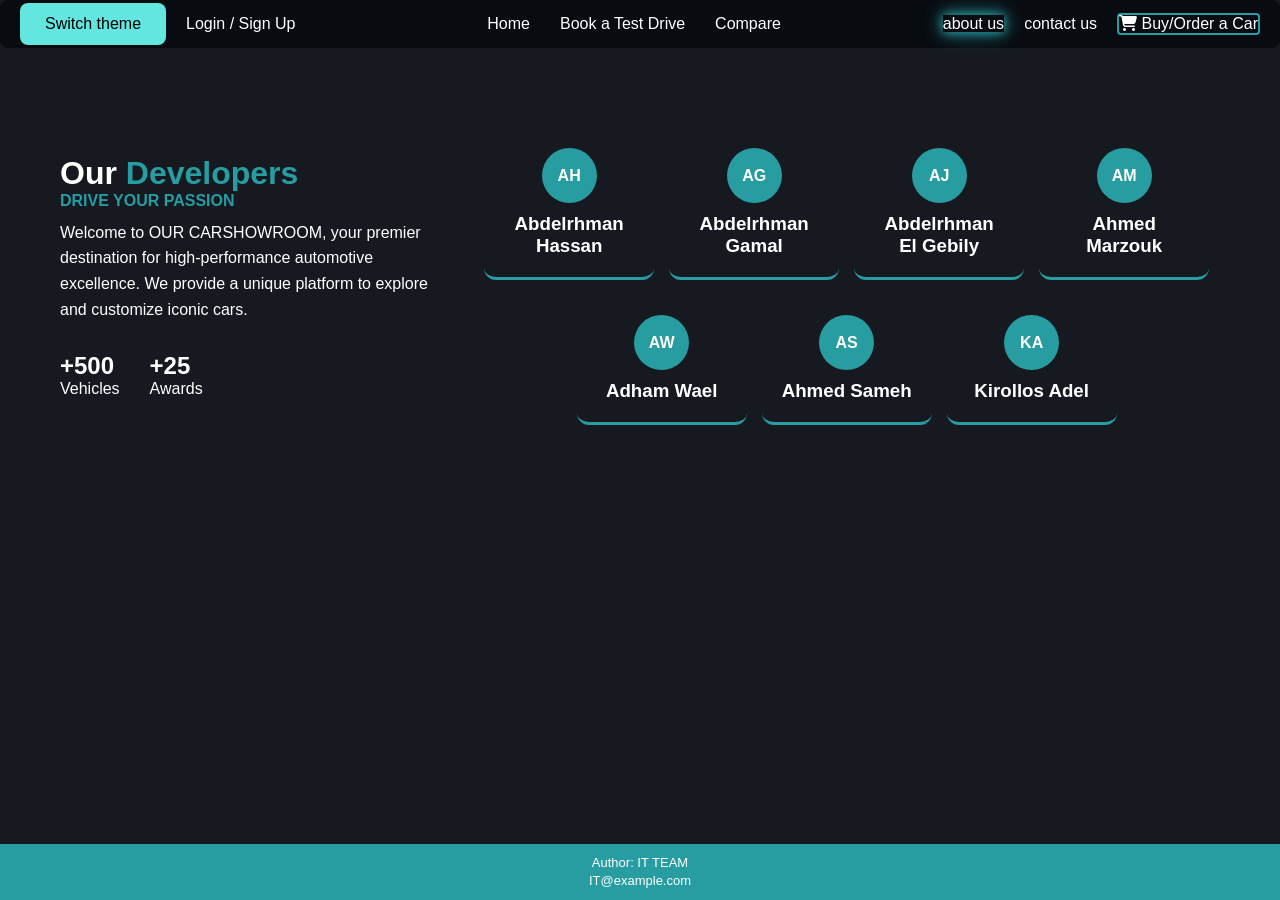
<file: about-us.html>
<!DOCTYPE html>
<html lang="en">
<head>
    <title>About us</title>
	<link id="theme-style" href="default-theme.css" rel="stylesheet">
    <link rel="stylesheet" href="about-us.css">
	<link rel="stylesheet" href="https://cdnjs.cloudflare.com/ajax/libs/font-awesome/6.5.0/css/all.min.css">
	
</head>
<body>

<nav class ="navbar">
			<ul class="left"> 
				<li class="navl"><button id="themeChange">Switch theme</button></li>
				<li class="navl"><a href="log-in.html">Login / Sign Up</a></li>
			</ul>
			<div>
			<ul class="navM">
				<li class="navl" id="H"><a href="index.html">Home</a></li>
				<li class="navl"><a href="Book.html">Book a Test Drive</a></li>
				<li class="navl"><a href="compare.html">Compare</a></li>
			</ul>
			</div>
			<ul class="right">
				<li class="navl"><a href="about-us.html" class="active">about us</a></li>
				<li class="navl"><a href="contact-us.html">contact us</a></li>
				<li class="navl" id="buy"><a href="Buy.html"><i class="fa-solid fa-cart-shopping"></i> Buy/Order a Car</a></li>
			</ul>
		</nav>
	<main class="container-container">
    <div class="container">
        <div class="about-section">
            <div class="about-info">
                <h1>Our <span>Developers</span></h1>
                <p class="subtitle">Drive Your Passion</p>
                <p class="desc">
                    Welcome to OUR CARSHOWROOM, your premier destination for high-performance automotive excellence. 
                    We provide a unique platform to explore and customize iconic cars.
                </p>
                
                <div class="stats">
                    <div class="stat"><h2>+500</h2><p>Vehicles</p></div>
                    <div class="stat"><h2>+25</h2><p>Awards</p></div>
                </div>
            </div>

            <div id="teamContainer" class="team-grid">
                <div class="card"><div class="icon-circle">AH</div><div class="card-content"><h3>Abdelrhman Hassan</h3></div></div>
                <div class="card"><div class="icon-circle">AG</div><div class="card-content"><h3>Abdelrhman Gamal</h3></div></div>
                <div class="card"><div class="icon-circle">AJ</div><div class="card-content"><h3>Abdelrhman El Gebily</h3></div></div>
                <div class="card"><div class="icon-circle">AM</div><div class="card-content"><h3>Ahmed Marzouk</h3></div></div>
                <div class="card"><div class="icon-circle">AW</div><div class="card-content"><h3>Adham Wael</h3></div></div>
                <div class="card"><div class="icon-circle">AS</div><div class="card-content"><h3>Ahmed Sameh</h3></div></div>
                <div class="card"><div class="icon-circle">KA</div><div class="card-content"><h3>Kirollos Adel</h3></div></div>
            </div>
        </div>
    </div>
	</main>
	<footer>
  <p>Author: IT TEAM<br>
  <a href="mailto:IT@example.com">IT@example.com</a></p>
</footer>

	<script src="themeChange.js"></script>
</body>
</html>
</file>
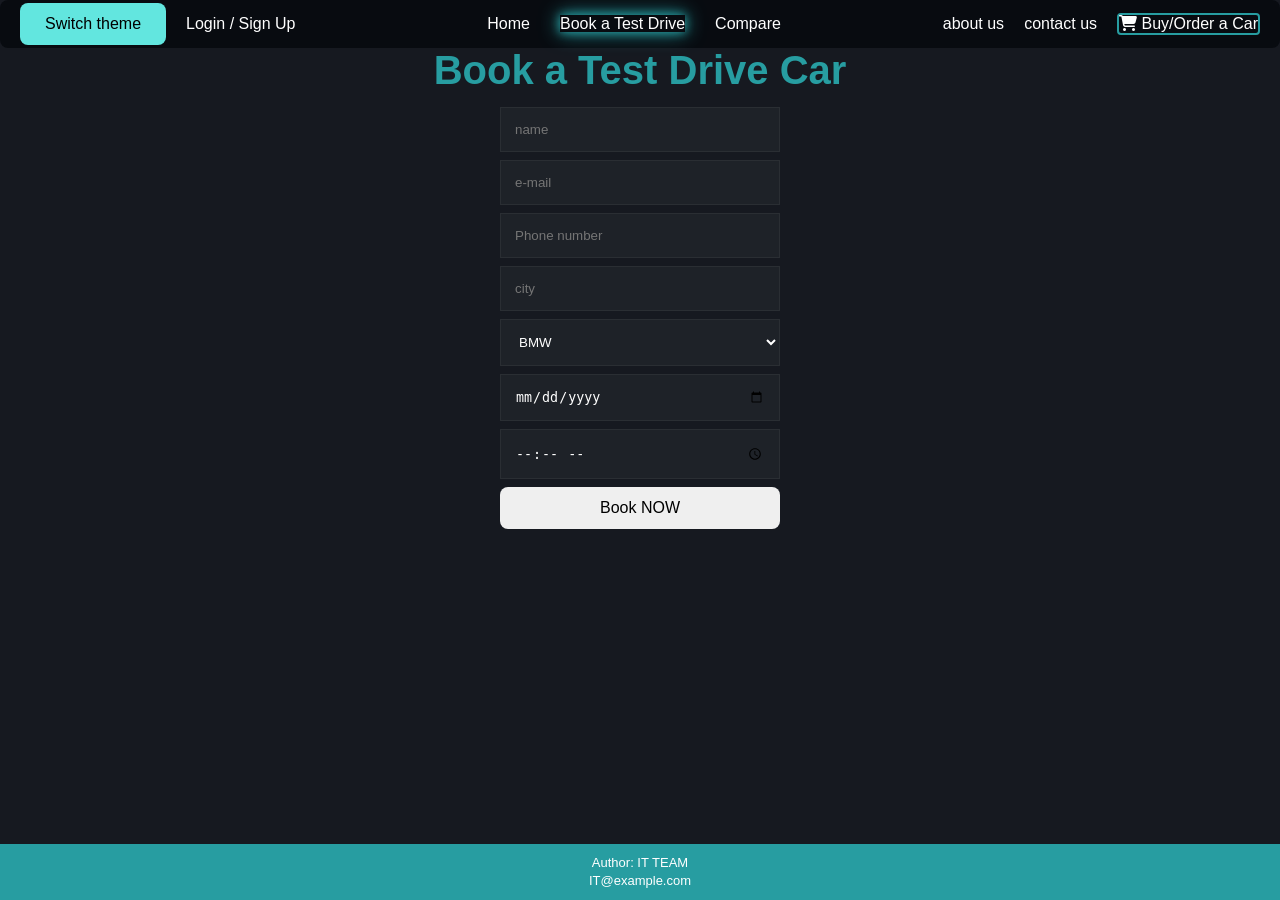
<file: Book.html>
<!DOCTYPE html>
<html lang="ar">
<head>
  <meta charset="UTF-8">
  <title>Book a Test Drive Car</title>
  <link rel="stylesheet" href="kerolos2.css">
  <link id="theme-style" href="default-theme.css" rel="stylesheet">
  <link rel="stylesheet" href="https://cdnjs.cloudflare.com/ajax/libs/font-awesome/6.5.0/css/all.min.css">
</head>
<body>
<nav class ="navbar">
			<ul class="left"> 
				<li class="navl"><button id="themeChange">Switch theme</button></li>
				<li class="navl"><a href="log-in.html" >Login / Sign Up</a></li>
			</ul>
			<div>
			<ul class="navM">
				<li class="navl" id="H"><a href="index.html">Home</a></li>
				<li class="navl"><a href="Book.html" class="active">Book a Test Drive</a></li>
				<li class="navl"><a href="compare.html">Compare</a></li>
			</ul>
			</div>
			<ul class="right">
				<li class="navl"><a href="about-us.html">about us</a></li>
				<li class="navl"><a href="contact-us.html">contact us</a></li>
				<li class="navl" id="buy"><a href="Buy.html"><i class="fa-solid fa-cart-shopping"></i> Buy/Order a Car</a></li>
			</ul>
		</nav>
 <main class="book-container">
<h1>Book a Test Drive Car</h1>
<form id="testDriveForm" novalidate>
  <input type="text" placeholder="name" id="name">
  <input type="email" placeholder="e-mail" id="email" >
  <input type="tel" placeholder="Phone number" id="phone">
<input type="text" placeholder="city" id="city">

  <select id="car">
    <option>BMW</option>
    <option>Audi</option>
    <option>Mercedes</option>
  </select>

  <input type="date" placeholder="date" id="date">
  <input type="time" placeholder="time" id="time">
 
  <button type="submit">Book NOW</button>
  <p style="color: var(--color-glow);" id="Message"></p>
</form>
</main>
<footer>
  <p>Author: IT TEAM<br>
  <a href="mailto:IT@example.com">IT@example.com</a></p>
</footer>
<script>
   
	if(localStorage.getItem("userEmail")){
		 document.getElementById("email").value = localStorage.getItem("userEmail");
	}
	if(localStorage.getItem("userNumber")){
		 document.getElementById("phone").value = localStorage.getItem("userNumber");
	}
	if(localStorage.getItem("userName")){
		 document.getElementById("name").value = localStorage.getItem("userName");
	}
  let form = document.getElementById("testDriveForm");

  form.addEventListener("submit", function(e) {
    e.preventDefault();

    let name = document.getElementById("name").value;
	if(name == ""){
		document.getElementById("Message").innerText = "Name can not be empty";
		return ;
	}
	for(let i=0;i<name.length;i++){
	let char = name[i];
	if(!(char>='a'&& char<='z')&&!(char>='A'&& char<='Z')&&(char!=' ')){
		document.getElementById("Message").innerText = "Name must consist of letters only";
		return ;
	}
}	
	
	
	 let email = document.getElementById("email").value;
	 	if(email == ""){
				document.getElementById("Message").innerText = "email can not be empty";
				return ;
		}else if(!email.includes("@")||!email.includes(".")){
				document.getElementById("Message").innerText = "email invalid";
				return ;
		}
	
	
	let phone = document.getElementById("phone").value;
	if(phone == ""){document.getElementById("Message").innerText = "phone can not be empty";
				return ;
		}else if(!phone.startsWith("01")|| !(phone.length==11)){
				document.getElementById("Message").innerText = "phone invalid must start with 01 and be 11 numbers";
				return ;
		}
    let car = document.getElementById("car").value;
    let date = document.getElementById("date").value;
	if(!date.includes("2026")){
		document.getElementById("Message").innerText = "please select a date in the year 2026";
		return ;
	}

    let message = document.getElementById("Message");

    message.innerText = "Done " + name + "! Your test drive for " + car + " is booked on " + date;
			}
  );
</script>
<script src="themeChange.js"></script>
</body>
</html>
</file>
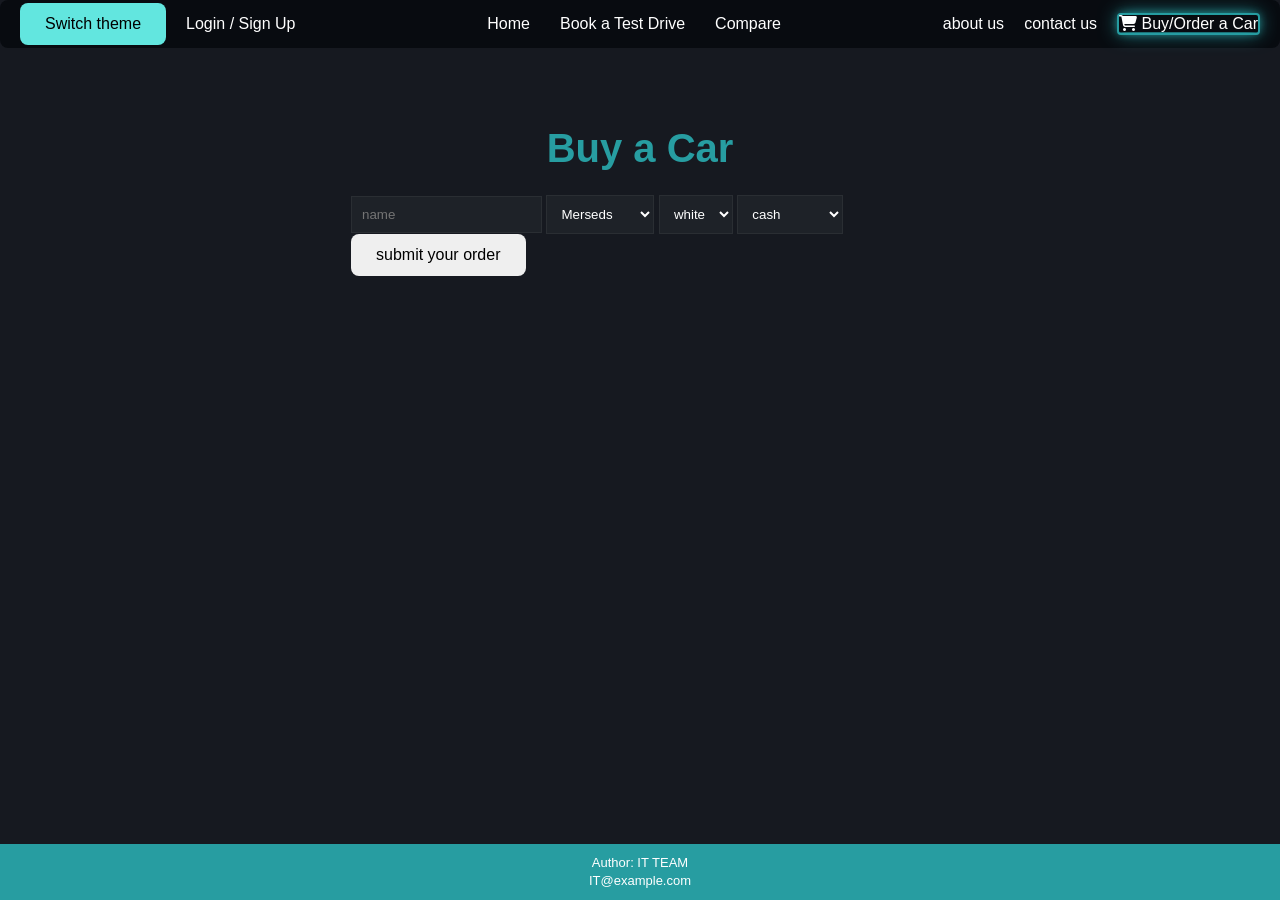
<file: Buy.html>
<!DOCTYPE html>
<html lang="en">
<head>
	<title>Buy</title>
  <meta charset="UTF-8"> 
    <link rel="stylesheet" href="default-theme.css" id="theme-style">
	<link rel="stylesheet" href="https://cdnjs.cloudflare.com/ajax/libs/font-awesome/6.5.0/css/all.min.css">
		 <style>
h1 {
  text-align: center;
  font-size: 40px;
  margin-top: 78px;
  color: var(--color);
}
#order {
  width: 578px;
  margin: 24px auto;
}
#order input:hover,
#order select:hover {
  border-color: var(--color);
}
#order input,
#order select {
  padding: 10px;
  background-color: var(--card-bg);
  color: var(--text-main);
  border: 1px solid var(--border-color);
}
#order button:hover {
  background-color: var(--color);
}
#Message {
    text-align: center;
  margin-top: 14px;
color: var(--color);
}
.container-buy {
			flex-grow: 1;
}
	 
	 </style>
      </head>
     <body>
	    <nav class ="navbar">
			<ul class="left"> 
				<li class="navl"><button id="themeChange">Switch theme</button></li>
				<li class="navl"><a href="log-in.html" >Login / Sign Up</a></li>
			</ul>
			<div>
			<ul class="navM">
				<li class="navl" id="H"><a href="index.html">Home</a></li>
				<li class="navl"><a href="Book.html">Book a Test Drive</a></li>
				<li class="navl"><a href="compare.html">Compare</a></li>
			</ul>
			</div>
			<ul class="right">
				<li class="navl"><a href="about-us.html">about us</a></li>
				<li class="navl"><a href="contact-us.html">contact us</a></li>
				<li class="navl" id="buy"><a href="Buy.html" class="active"><i class="fa-solid fa-cart-shopping"></i> Buy/Order a Car</a></li>
			</ul>
		</nav>
 <main class="container-buy">
 <section class="buy-text">
  <h1>Buy a Car</h1>
  </section>
<section>
<form id="order">
  <input type="text" id="name" placeholder="name">

  <select id="car">
    <option>Merseds</option>
    <option>BMW</option>
    <option>GMC</option>
    <option>Ferrari</option>
    <option>Porsche</option>
	<option>Lamborgini</option>
	<option>Toyota</option>
	<option>Nissan</option>
	<option>chevrolet</option>
  </select>

  <select id="color">
    <option>white</option>
    <option>black</option>
    <option>red</option>
  </select>

  <select id="payment">
    <option>cash</option>
    <option>installment</option>
  </select>

  <button type="submit">submit your order</button>
  <p id="Message"></p>
</form>
</section>
</main>
<footer>
  <p>Author: IT TEAM<br>
  <a href="mailto:IT@example.com">IT@example.com</a></p>
</footer>
<script src="themeChange.js"></script>
<script>
  let form = document.getElementById("order");

  form.addEventListener("submit", function(e) {
    e.preventDefault();
    let name = document.getElementById("name").value;
	if(name == ""){
		document.getElementById("Message").innerText = "Name can not be empty";
		return ;
	}
	for(let i=0;i<name.length;i++){
	let char = name[i];
	if(!(char>='a'&& char<='z')&&!(char>='A'&& char<='Z')&&(char!=' ')){
		document.getElementById("Message").innerText = "Name must consist of letters only";
		return;
	}
	 }
    let car = document.getElementById("car").value;
    let message = document.getElementById("Message");
    message.innerText = "Thank you " + name + ", your " + car + " order has been sent!";
	sessionStorage.setItem("lastOrderName", name);
	sessionStorage.setItem("lastOrderCar", car);
  });
</script>
     </body>
</html>
</file>
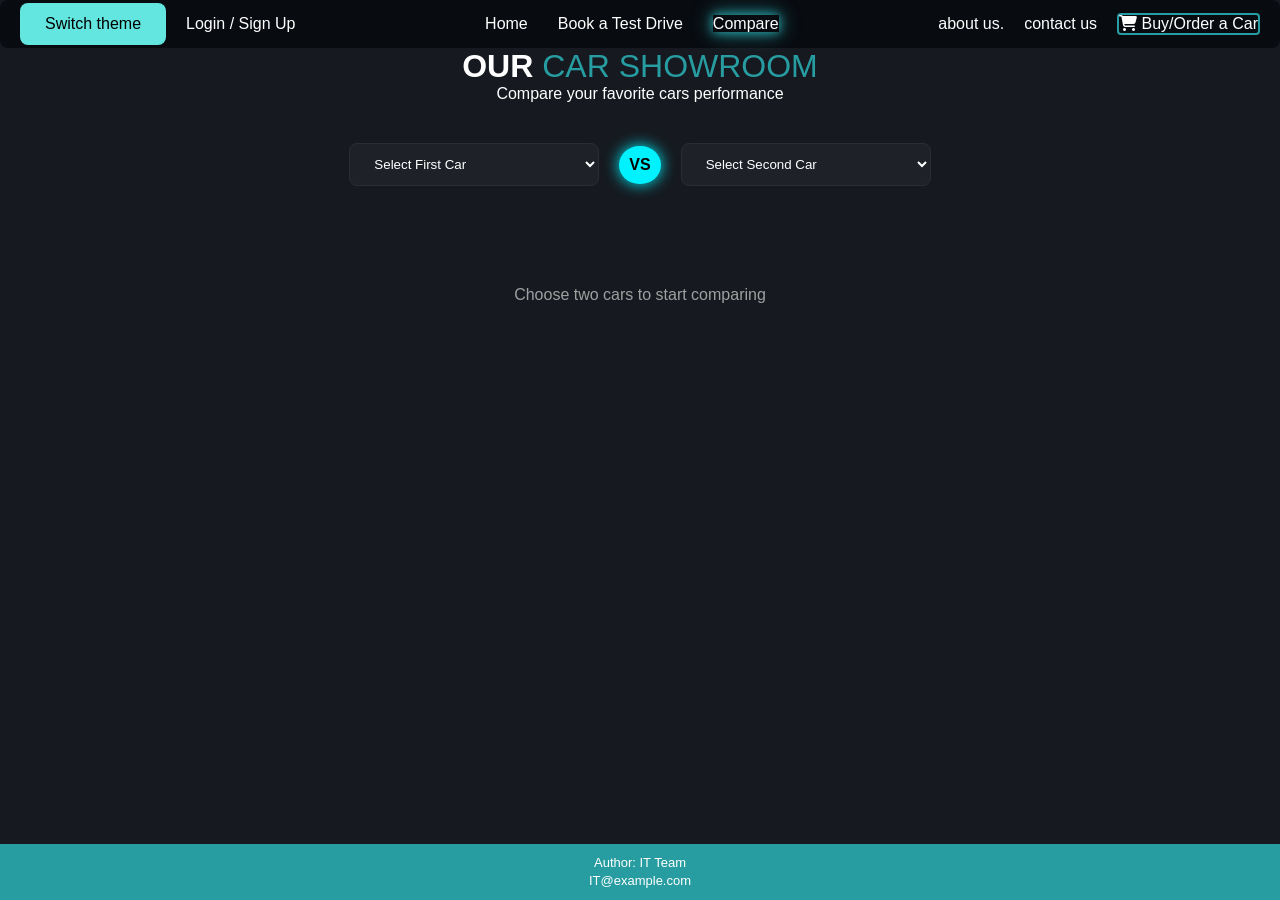
<file: compare.html>
<!DOCTYPE html>
<html lang="en">
<head>
    <meta charset="UTF-8">
    <meta name="viewport" content="width=device-width, initial-scale=1.0">
    <title>Compare</title>
    <link rel="stylesheet" href="styel.css">
    <link rel="stylesheet" href="compare.css">
	<link id="theme-style" href="default-theme.css" rel="stylesheet">
	<link rel="stylesheet" href="https://cdnjs.cloudflare.com/ajax/libs/font-awesome/6.5.0/css/all.min.css">
</head>
<body>
    <style>
	
	</style>
	<nav class ="navbar">
			<ul class="left"> 
				<li class="navl"><button id="themeChange">Switch theme</button></li>
				<li class="navl"><a href="log-in.html">Login / Sign Up</a></li>
			</ul>
			<div>
			<ul class="navM">
				<li class="navl" id="H"><a href="index.html">Home</a></li>
				<li class="navl"><a href="Book.html">Book a Test Drive</a></li>
				<li class="navl"><a href="compare.html" class="active">Compare</a></li>
			</ul>
			</div>
			<ul class="right">
				<li class="navl"><a href="about-us.html">about us.</a></li>
				<li class="navl"><a href="contact-us.html">contact us</a></li>
				<li class="navl" id="buy"><a href="Buy.html"><i class="fa-solid fa-cart-shopping"></i> Buy/Order a Car</a></li>
			</ul>
		</nav>

    <div class="container">
        <header>
            <h1>OUR <span>CAR SHOWROOM</span></h1>
            <p>Compare your favorite cars performance</p>
        </header>

        <section class="selection-area">
            <select id="car1Select">
                <option value="">Select First Car</option>
                <option value="bmw">BMW M4 Competition</option>
                <option value="merc">Mercedes-AMG C63</option>
                <option value="audi">Audi RS7</option>
                <option value="Lamborghini">Lamborghini Huracán EVO</option>
                <option value="Porsche">Porsche 911 Turbo S</option>
                <option value="Nissan">Nissan GT-R</option>
                <option value="Toyota">Toyota Supra</option>
                <option value="Chevrolet">Chevrolet Corvette</option>
            </select>

            <div class="vs-badge">VS</div>

            <select id="car2Select">
                <option value="">Select Second Car</option>
                <option value="bmw">BMW M4 Competition</option>
                <option value="merc">Mercedes-AMG C63</option>
                <option value="audi">Audi RS7</option>
                <option value="Lamborghini">Lamborghini Huracán EVO</option>
                <option value="Porsche">Porsche 911 Turbo S</option>
                <option value="Nissan">Nissan GT-R</option>
                <option value="Toyota">Toyota Supra</option>
                <option value="Chevrolet">Chevrolet Corvette</option>
                
            </select>
        </section>

        <main class="comparison-grid" id="comparisonGrid">
            <div class="placeholder-text">Choose two cars to start comparing</div>
        </main>
    </div>
   
		
			<footer>
			<p>Author: IT Team<br>
			<a href="mailto:hege@example.com">IT@example.com</a></p>
		  </footer>
    <script src="compare.js"></script>
	<script src="themeChange.js"></script>
</body>
</html>
</file>
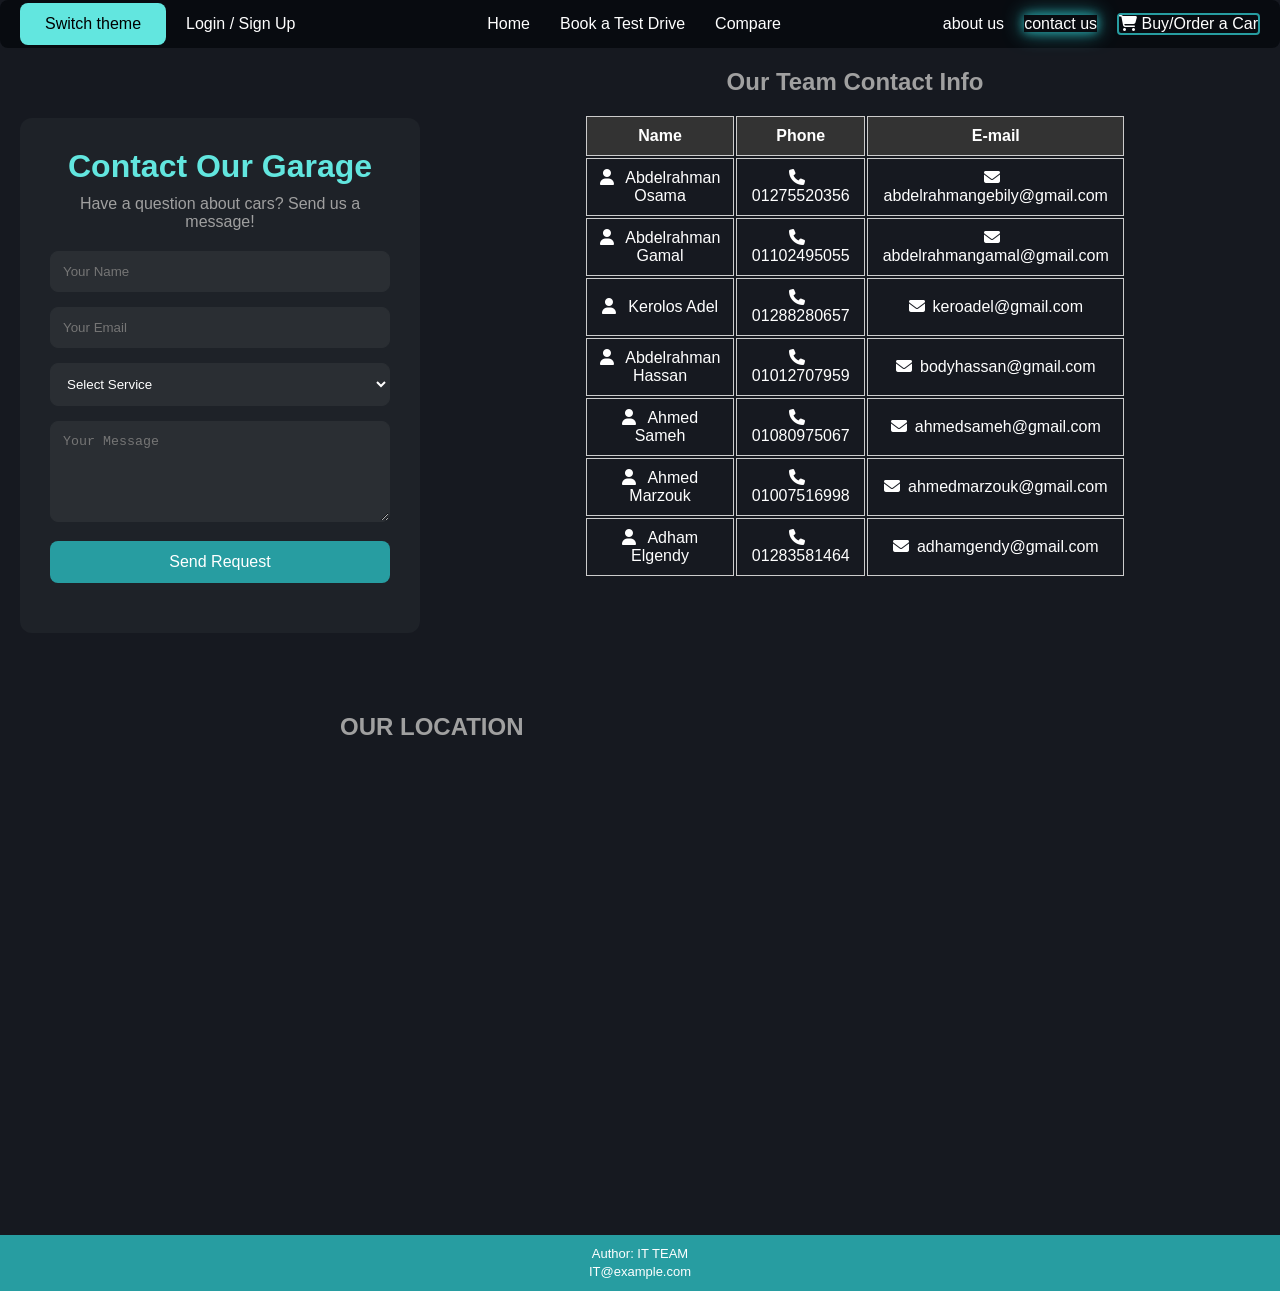
<file: contact-us.html>
<!DOCTYPE html>
<html lang="en">
<head>
    <title>Contact us</title>
	<link id="theme-style" href="default-theme.css" rel="stylesheet">
    <link rel="stylesheet" href="contact-us.css">
	<link rel="stylesheet" href="https://cdnjs.cloudflare.com/ajax/libs/font-awesome/6.5.0/css/all.min.css">
</head>
<body>


<nav class ="navbar">
			<ul class="left"> 
				<li class="navl"><button id="themeChange">Switch theme</button></li>
				<li class="navl"><a href="log-in.html" >Login / Sign Up</a></li>
			</ul>
			<div>
			<ul class="navM">
				<li class="navl" id="H"><a href="index.html">Home</a></li>
				<li class="navl"><a href="Book.html">Book a Test Drive</a></li>
				<li class="navl"><a href="compare.html">Compare</a></li>
	
			</ul>
			</div>
			<ul class="right">
				<li class="navl"><a href="about-us.html">about us</a></li>
				<li class="navl"><a href="contact-us.html" class="active">contact us</a></li>
				<li class="navl" id="buy"><a href="Buy.html"><i class="fa-solid fa-cart-shopping"></i> Buy/Order a Car</a></li>
			</ul>
		</nav>
<main>
<div class="contact-container">
    <h1>Contact Our Garage</h1>
    <p>Have a question about cars? Send us a message!</p>

    <form class="contact-form"  id="send" novalidate>
        <input type="text" placeholder="Your Name" id="name">

        <input type="email" placeholder="Your Email" id="email" novalidate>

        <select>
            <option value="">Select Service</option>
            <option>Buy a Car</option>
            <option>Car Maintenance</option>
            <option>Car Rental</option>
        </select>

        <textarea placeholder="Your Message" rows="5" id="message"></textarea>

        <button type="submit">Send Request</button>
		<p id="error-msg"></p>
    </form>
</div>

<div class="contact-table">
    <h2>Our Team Contact Info</h2>

    <table>
        <tr>
            <th>Name</th>
            <th>Phone</th>
            <th>E-mail</th>
        </tr>

        <tr>
            <td><i class="fa-solid fa-user"></i> Abdelrahman Osama</td>
            <td><i class="fa-solid fa-phone"></i>01275520356</td>
            <td><i class="fa-solid fa-envelope"></i>abdelrahmangebily@gmail.com</td>
        </tr>

        <tr>
            <td><i class="fa-solid fa-user"></i> Abdelrahman Gamal</td>
            <td><i class="fa-solid fa-phone"></i>01102495055</td>
            <td><i class="fa-solid fa-envelope"></i>abdelrahmangamal@gmail.com</td>
        </tr>

        <tr>
            <td><i class="fa-solid fa-user"></i> Kerolos Adel</td>
            <td><i class="fa-solid fa-phone"></i>01288280657</td>
            <td><i class="fa-solid fa-envelope"></i>keroadel@gmail.com</td>
        </tr>

        <tr>
            <td><i class="fa-solid fa-user"></i> Abdelrahman Hassan</td>
            <td><i class="fa-solid fa-phone"></i>01012707959</td>
            <td><i class="fa-solid fa-envelope"></i>bodyhassan@gmail.com</td>
        </tr>

        <tr>
            <td><i class="fa-solid fa-user"></i> Ahmed Sameh</td>
            <td><i class="fa-solid fa-phone"></i>01080975067</td>
            <td><i class="fa-solid fa-envelope"></i>ahmedsameh@gmail.com</td>
        </tr>

        <tr>
            <td><i class="fa-solid fa-user"></i> Ahmed Marzouk</td>
            <td><i class="fa-solid fa-phone"></i>01007516998</td>
            <td><i class="fa-solid fa-envelope"></i>ahmedmarzouk@gmail.com</td>
        </tr>

        <tr>
            <td><i class="fa-solid fa-user"></i> Adham Elgendy</td>
            <td><i class="fa-solid fa-phone"></i>01283581464</td>
            <td><i class="fa-solid fa-envelope"></i>adhamgendy@gmail.com</td>
        </tr>
    </table>
</div>
<div class="map">
<h2>OUR LOCATION</h2>
<iframe src="https://www.google.com/maps/embed?pb=!1m14!1m12!1m3!1d27637.043910447668!2d31.178751999999996!3d30.018764799999996!2m3!1f0!2f0!3f0!3m2!1i1024!2i768!4f13.1!5e0!3m2!1sen!2seg!4v1777940788040!5m2!1sen!2seg" 
	width="600" 
	height="450" 
	style="border:0;" 
	allowfullscreen="" 
	loading="lazy" 
	referrerpolicy=
	"no-referrer-when-downgrade">
	</iframe>

</div>
</main>
<footer>
			<p>Author: IT TEAM<br>
			<a href="mailto:IT@example.com">IT@example.com</a></p>
		  </footer>
		  <script src="themeChange.js"></script>
		  <script>
		  if(localStorage.getItem("userName")){
		 document.getElementById("name").value = localStorage.getItem("userName");
	}
	if(localStorage.getItem("userEmail")){
		 document.getElementById("email").value = localStorage.getItem("userEmail");
	}
	let form = document.getElementById("send");

  form.addEventListener("submit", function(e) {
    e.preventDefault();

    let name = document.getElementById("name").value;
	if(name == ""){
		document.getElementById("error-msg").innerText = "Name can not be empty";
		return ;
	}	for(let i=0;i<name.length;i++){
	let char = name[i];
	if(!(char>='a'&& char<='z')&&!(char>='A'&& char<='Z')&&(char!=' ')){
		document.getElementById("error-msg").innerText = "Name must consist of letters only";
		return ;
	}
}	
	
	
	 let email = document.getElementById("email").value;
	 	if(email == ""){
				document.getElementById("error-msg").innerText = "email can not be empty";
				return ;
		}else if(!email.includes("@")||!email.includes(".")){
				document.getElementById("error-msg").innerText = "email invalid";
				return ;
		}
		let msg = document.getElementById("message").value;
		if(msg == ""){
				document.getElementById("error-msg").innerText = "Message can not be empty";
				return ;
		}
		let message = document.getElementById("error-msg");

    message.innerText = "Done message sent ";
			});
		  </script>
</body>
</html>
</file>
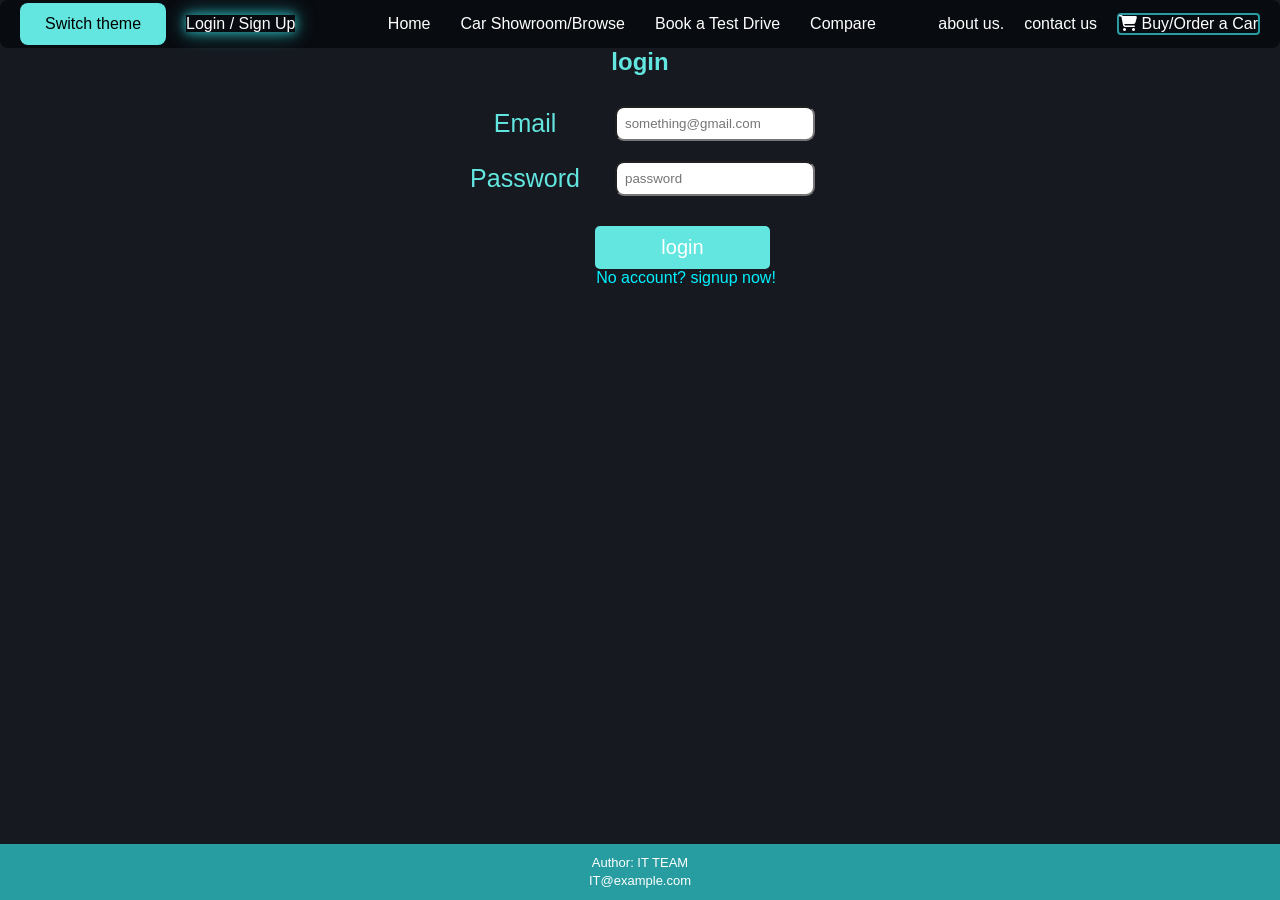
<file: log-in.html>
<!DOCTYPE html>
<html>
 <head>
  <meta charset ="UTF-8">
  <title>login</title>
  <link id="theme-style" href="default-theme.css" rel="stylesheet">
  <link href="AG.css" rel="stylesheet">
  <link rel="stylesheet" href="https://cdnjs.cloudflare.com/ajax/libs/font-awesome/6.5.0/css/all.min.css">
  		<style>
		</style>
  </head>
	<body>
	    <nav class ="navbar">
			<ul class="left"> 
				<li class="navl"><button id="themeChange">Switch theme</button></li>
				<li class="navl"><a href="log-in.html" class="active">Login / Sign Up</a></li>
			</ul>
			<div>
			<ul class="navM">
				<li class="navl" id="H"><a href="index.html">Home</a></li>
				<li class="navl"><a href="Car-Showroom/Browse.html">Car Showroom/Browse</a></li>
				<li class="navl"><a href="Book.html">Book a Test Drive</a></li>
				<li class="navl"><a href="compare.html">Compare</a></li>
			</ul>
			</div>
			<ul class="right">
				<li class="navl"><a href="about-us.html">about us.</a></li>
				<li class="navl"><a href="contact-us.html">contact us</a></li>
				<li class="navl" id="buy"><a href="Buy.html"><i class="fa-solid fa-cart-shopping"></i> Buy/Order a Car</a></li>
			</ul>
		</nav>
		<main class="login">
			<section>
				<h1 class="title">login</h1>
			</section>
			<section>
			<form class="login-form">
			<div class="row">
			<label class="em">Email</label>
			<input type="email" placeholder="something@gmail.com" id="user-email">
			</div>
			<div class="row">
			<label>Password</label>
			<input type="password" placeholder="password" id="user-password">
			</div>
				<button type="button" class="button-link" id="log-inB">login</button>
			</form>
			</section>
			<section>
			<a href="sign-up.html" class="up-link" id="log-in">No account? signup now!</a>
			</section>
			<section>
			<span id="email-emp">email cannot be empty</span>
			<span id="pass-emp">password cannot be empty</span>
			<span id="notfound">email or password incorrect</span>
			<span id="gotohome">login succesful<a href="index.html">press here to Home</a></span>
			</section>
		</main>
		<footer>
			<p>Author: IT TEAM<br>
			<a href="mailto:IT@example.com">IT@example.com</a></p>
		  </footer>
		<script src="AGlogin.js"></script>
		<script src="themeChange.js"></script>
	</body>
	</html>
</file>
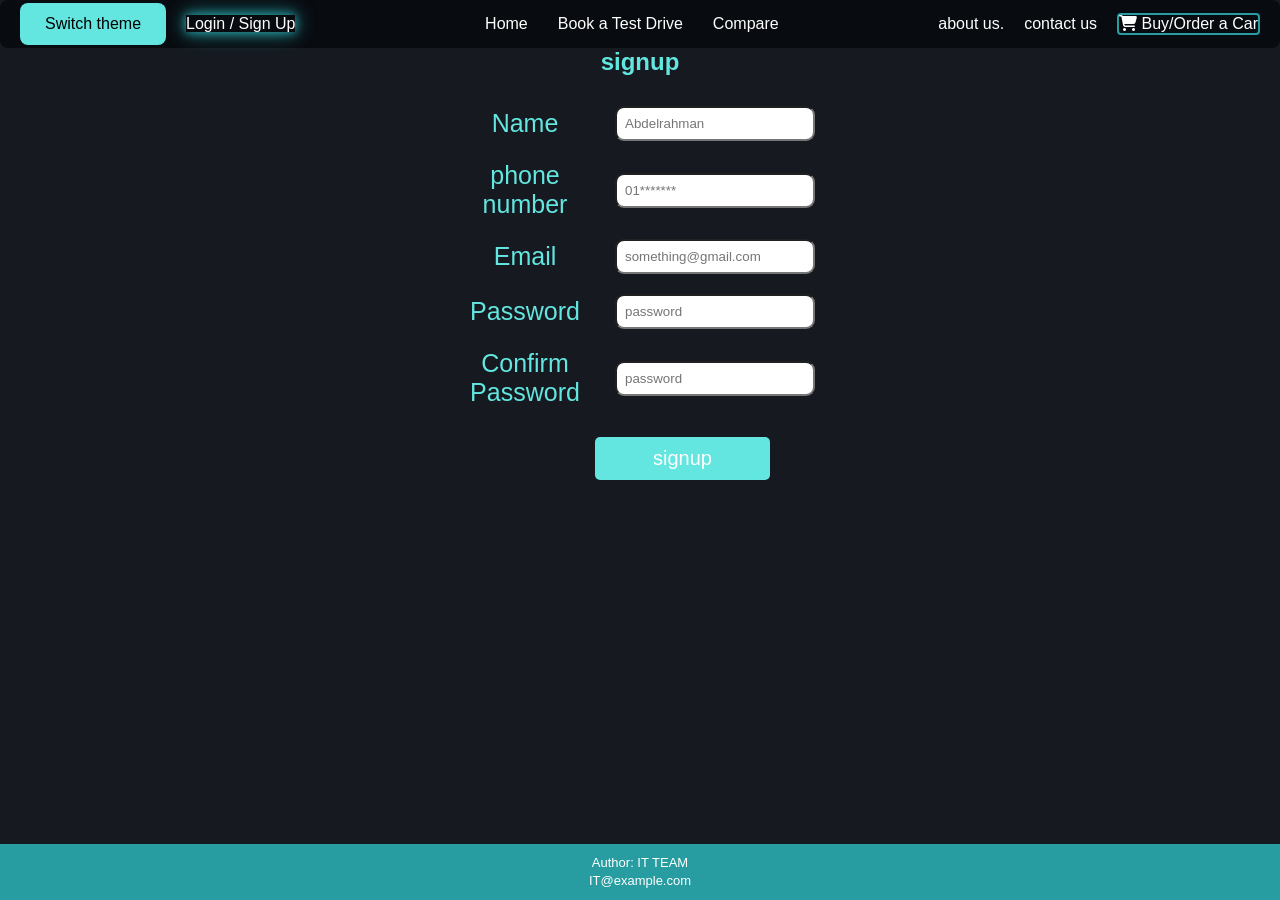
<file: sign-up.html>
<!DOCTYPE html>
<html>
 <head>
  <title>Signup</title>
  <link id="theme-style" href="default-theme.css" rel="stylesheet">
  <link rel="stylesheet" href="https://cdnjs.cloudflare.com/ajax/libs/font-awesome/6.5.0/css/all.min.css">
  <link href="AG.css" rel="stylesheet">
  		<style>

		</style>
  </head>
	<body>
	    <nav class ="navbar">
			<ul class="left"> 
				<li class="navl"><button id="themeChange">Switch theme</button></li>
				<li class="navl"><a href="log-in.html" class="active">Login / Sign Up</a></li>
			</ul>
			<div>
			<ul class="navM">
				<li class="navl" id="H"><a href="index.html">Home</a></li>
				<li class="navl"><a href="Book.html">Book a Test Drive</a></li>
				<li class="navl"><a href="compare.html">Compare</a></li>
	
			</ul>
			</div>
			<ul class="right">
				<li class="navl"><a href="about-us.html">about us.</a></li>
				<li class="navl"><a href="contact-us.html">contact us</a></li>
				<li class="navl" id="buy"><a href="Buy.html"><i class="fa-solid fa-cart-shopping"></i> Buy/Order a Car</a></li>
			</ul>
		</nav>
		<main class="login">
			<section>
				<h1 class="title">signup</h1>
			</section>
			<section>
			<form class="login-form">
			<div class="row">
			<label>Name</label>
			<input type="text" placeholder="Abdelrahman" id="user-name">
			</div>
			<div class="row">
			<label>phone number</label>
			<input type="tel" placeholder="01*******" id="user-number">
			</div>
			<div class="row">
			<label class="em">Email</label>
			<input type="email" placeholder="something@gmail.com" id="user-email">
			</div>
			<div class="row">
			<label>Password</label>
			<input type="password" placeholder="password" id="user-password">
			</div>
			<div class="row">
			<label>Confirm Password</label>
			<input type="password" placeholder="password" id="user-c-password">
			</div>
			
				<button type="button" class="button-link" id="sign_up">signup</button>
			</form>
			</section> 
			<section>
			<span id="cpassError">Make sure password is the same</span>
			<span id="nameempError">name must not be empty</span>
			<span id="emailempError">email must not be empty</span>
			<span id="passempError">password must not be empty</span>
			<span id="numberempError">number must not be empty</span>
			<span id="nameError">name must only contain letters</span>
			<span id="numberError">number must start with 01 and not less than 11</span>
			<span id="emailError">enter a valid email</span>
			<span id="passError">password must be at least 8 characters</span>
			<span id="success">account created,
			<a href="log-in.html">login now!</a>
			</span>
			</section>
		  </main>
		  <footer>
			<p>Author: IT TEAM<br>
			<a href="mailto:IT@example.com">IT@example.com</a></p>
		  </footer>
			<script src="AGsignup.js"></script>
			<script src="themeChange.js"></script>
		</body>
	</html>
</file>
<file: default-theme.css>
:root {
    --bg-color: #161920;
    --navbar-bg: #080B10;
    --color: #279DA1;
    --color-light: #62E6DF;
    --color-glow: #00f2ff;
    --card-bg: #1e2228;
    --text-main: #ffffff;
    --text-dim: #a0a0a0;
    --border-color: #2a2e33;
    --green: #00a86b;
}

* {
    box-sizing: border-box;
	margin: 0;
	padding: 0;
}

body {
    background-color: var(--bg-color);
    color: var(--text-main);
    font-family: Arial, sans-serif;
	display: flex;
	flex-direction: column;
	min-height: 100vh;
	margin: 0;
}

a {
    text-decoration: none;
    color: white;
}


.navbar {
    display: flex;
    justify-content: space-between;
    background-color: var(--navbar-bg);
    padding: 0 20px;
    align-items: center;
    border-radius: 8px;
}

.navM {
    display: flex;
    background-color: var(--navbar-bg);
    gap: 30px;
    padding: 15px 30px;
    list-style: none;
	margin: 0;
}

.navl a {
    text-decoration: none;
    color: white;
}

.navl a:hover {
    color: var(--color);
    transition: color 0.6s ease;
}

.navl a.active {
    box-shadow: 0 0 10px var(--color), 0 0 20px var(--color);
}

.right {
    display: flex;
    align-items: center;
    gap: 20px;
    list-style: none;
    padding: 0;
	margin: 0;
}

.left {
    display: flex;
    align-items: center;
    gap: 20px;
    list-style: none;
    padding: 0;
	margin: 0;
}

#H {
    margin-left: 30px;
}

#buy {
    border: 2px solid var(--color);
    border-radius: 4px;
}
#themeChange {
   
    background-color: var(--color-light);
}

button {
    padding: 12px 25px;
    border: none;
    border-radius: 8px;
    cursor: pointer;
    font-size: 16px;
}

.btn-green {
    background: var(--color);
    color: white;
}

.btn-dark {
    background: rgb(118, 125, 159);
    color: white;
}

.car-card {
    background: var(--card-bg);
    padding: 20px;
    border-radius: 12px;
    border: 1px solid var(--border-color);
    text-align: center;
    transition: transform 0.3s;
}

.car-card:hover {
    transform: scale(1.05);
}

.car-card img {
    width: 100%;
    border-radius: 10px;
}

.car-card h3 {
    margin: 10px 0 5px;
    color: white;
}

.car-card p {
    color: var(--green);
    font-weight: bold;
}

footer {
    padding: 10px 0;
    margin-top: 20px;
    background-color: var(--color);
    color: white;
    text-align: center;
    font-size: 13px;
}

footer p {
    line-height: 1.4;
    margin: 0;
}
.contact-table tr:hover {
    background-color: var(--color);
    transition: 0.3s;
}
</file>
<file: about-us.css>
.controls {
    position: absolute;
    top: 20px;
    right: 20px;
    display: flex;
    gap: 10px;
    z-index: 1000;
}

.container {  max-width: 1200px;
     margin: 0 auto; 
     padding: 80px 20px;
 }

.about-section { display: flex;
     flex-wrap: wrap; 
     gap: 40px; 
     align-items: center; 
}

.about-info {  flex: 1; 
    min-width: 320px; 
}
.about-info h1 span {
    color: var(--color);
}

.subtitle { font-weight: bold;
     margin-bottom: 10px;
      display: block; 
      text-transform: uppercase;
      color: var(--color); 
}
.desc {  line-height: 1.6; 
}
.stats { display: flex;
     gap: 30px;
      margin-top: 30px; 
}

.team-grid {
    flex: 2;
    display: flex;
    flex-wrap: wrap;
    gap: 15px;
    justify-content: center;
}
.team-grid .card {

    padding: 20px;
    border-radius: 12px;
    text-align: center;
    width: 170px;
	
	border-bottom: 3px solid var(--color);
}

.team-list {
    flex: 2;
    display: flex;
    flex-direction: column;
    gap: 10px;
}
.team-list .card {
    padding: 12px 20px;
    border-radius: 8px;
    display: flex;
    align-items: center;
    width: 100%;
    max-width: 600px;
    margin: 0 auto;
	border-left: 4px solid var(--color);
    background: var(--color-bg);

}

.team-list .icon-circle { margin: 0 15px 0 0; 
    width: 45px; 
    height: 45px; 
    font-size: 0.9rem; 
}


.icon-circle {
    width: 55px;
    height: 55px;

    border-radius: 50%;
    margin: 0 auto 10px;
    display: flex;
    align-items: center;
    justify-content: center;
    font-weight: bold;
    color: white;
	background-color: var(--color);
}
.container-container{
    flex-grow: 1;
}
</file>
<file: kerolos2.css>
#testDriveForm {
  width: 280px;
  margin: 14px auto;
  display: flex;
  flex-direction: column;
  gap: 8px;
}
#testDriveForm input,
#testDriveForm select {
  width: 100%;
  padding: 14px;
  background-color: var(--card-bg);
  color: var(--text-main);
  border: 1px solid var(--border-color);
}
h1 {
  text-align: center;
  color:var(--color);
  font-size: 40px;
}
#testDriveForm button:hover {
  background-color: var(--color);
}
#testDriveForm input:hover,
#testDriveForm select:hover {
  border: 3.5px solid var(--color);
}
#message {
color: var(--color);
}
.book-container{
 
  flex-grow: 1;
}
</file>
<file: styel.css>
@media (max-width: 600px) {
    .selection-area {
        flex-direction: column;
        gap: 15px; 
    }

    select {
        width: 90%; 
        font-size: 14px;
        padding: 10px;
    }

    .vs-badge {
        padding: 8px;
        font-size: 12px;
    }

    .comparison-grid {
        grid-template-columns: 1fr; 
        gap: 20px;
    }
}
</file>
<file: compare.css>
.container {
    max-width: 1100px;
    margin: 0 auto;
	flex-grow: 1;
}

header {
    text-align: center;
    margin-bottom: 40px;
}

header h1 span {
    color: var(--color);
    font-weight: 300;
}

.selection-area {
    display: flex;
    justify-content: center;
    align-items: center;
    gap: 20px;
    margin-bottom: 50px;
}

select {
    background: var(--card-bg);
    color: white;
    border: 1px solid var(--border-color);
    padding: 12px 20px;
    border-radius: 8px;
    outline: none;
    cursor: pointer;
    width: 250px;
}

.vs-badge {
    background: var(--color-glow);
    color: black;
    font-weight: bold;
    padding: 10px;
    border-radius: 50%;
    box-shadow: 0 0 15px var(--color-glow);
}

.comparison-grid {
    display: grid;
    grid-template-columns: 1fr 1fr;
    gap: 20px;
    transition: all 0.5s ease;
}





.spec-row {
    display: flex;
    justify-content: space-between;
    padding: 12px 0;
    border-bottom: 1px solid #24282c;
}

.spec-label { color: var(--text-dim); font-size: 0.9rem; }
.spec-value { color: var(--color); font-weight: bold; }

.placeholder-text {
    grid-column: span 2;
    text-align: center;
    color: var(--text-dim);
    margin-top: 50px;
}
</file>
<file: contact-us.css>
.contact-container {
    padding: 30px;
    width: 400px;
    border-radius: 12px;
    color: white;
    text-align: center;
	margin: 50px auto;
    background-color: var(--card-bg);
}

.contact-container h1 {
    margin-bottom: 10px;
    color: var(--color-light);
}

.contact-container p {
    margin-bottom: 20px;
    color: var(--text-dim);
}

.contact-form input,
.contact-form textarea,
.contact-form select {
    width: 100%;
    padding: 12px;
    margin-bottom: 15px;
    border: 1px solid var(--border-color);

	border-radius: 8px;
    background: var(--border-color);
    outline: none;
    color: white;
}

.contact-form button {
    width: 100%;
    padding: 12px;
    font-size: 16px;
    border-radius: 8px;
    background: var(--color);
    color: white;
}
.contact-form button:hover {
    background: var(--color-glow);
}
table {
    width: 67%;
    margin: 18px auto;
    text-align: center;
}

th, td {
    padding: 10px;
    border: 1px solid #ccc;
}
.contact-table h2 {
    text-align: center;
    margin-bottom: 15px;
}
.contact-table th {
    background-color: #333;
    color: white;
}
.contact-table i {
    margin-right: 8px;
}
h2{
    color: var(--text-dim);
}
.contact-table{
    flex-grow:  1;
}
main  {
        display: flex;
        flex-wrap: wrap;
        justify-content: center;
        align-items: flex-start;
        gap: 30px;
        padding: 20px;
}
</file>
<file: AG.css>
.title{
		color: var(--color-light);
		margin-bottom: 30px;
	}
	.login{
		display: flex;
		flex-direction: column;
		align-items: center;
		flex-grow: 1;
	}
	.login-form{
		display: flex;
		flex-direction: column;
		gap: 20px;
		width: 350px;
	}
	.row{
		display: flex; 
		justify-content: space-between;
		align-items: center;
		width:100%;
	}
	.row input{
		width: 200px;
		padding: 8px;
		border-radius: 9px;
	}
	.row label{
		color: var(--color-light);
		font-size: 25px;
		width:120px;
		text-align: center;
	}
	.up-link{
		text-decoration: none;
		color: var(--color-glow);
		margin-left: 92px;
		
	}
	.login button{
		background-color: var(--color-light);
		color: white;
		border: none;
		padding: 10px;
		width: 50%;
		cursor: pointer;
		border-radius: 5px;
		font-size: 20px;
		margin-top: 10px;
	}
	.button-link{
		margin-left: 130px;
	}
	.login button:hover{
		background-color: var(--color-glow);
		transition: background-color 0.7s ease
	}
	
	span{
		display: none;
		color: var(--color-light);
		text-align: center;
		padding-left: 80px;
	}
</file>
